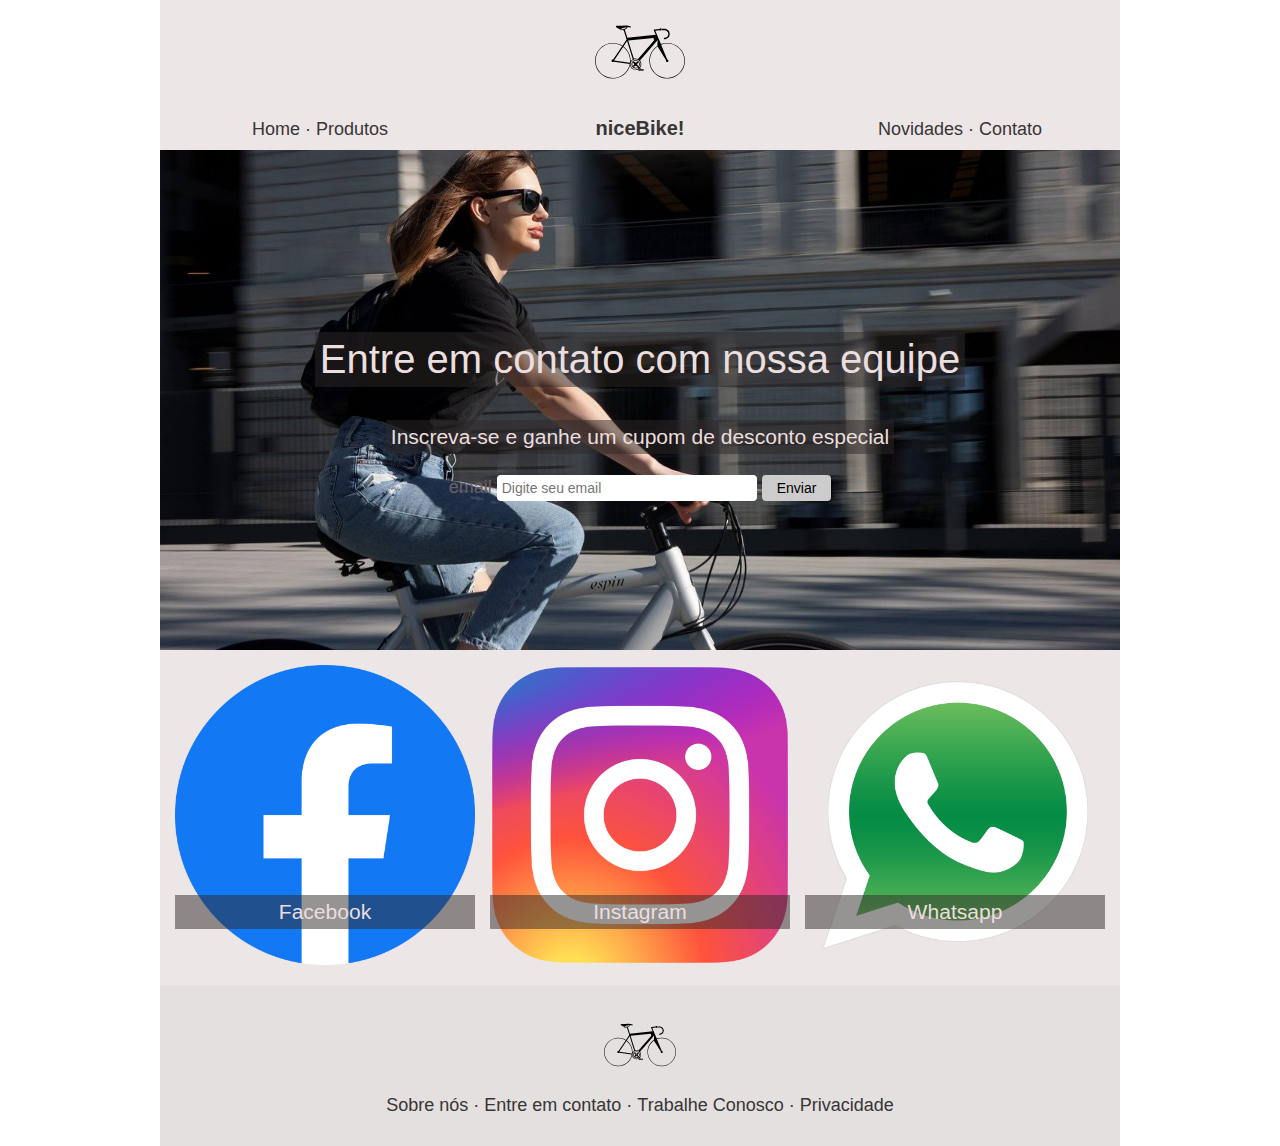
<file: contato.html>
<!--Desenvolvedor: André Lubawski -->
<!DOCTYPE html>
<html lang="pt-br">
  <head>
    <meta charset="utf-8" />
    <meta name="viewport" content="width=device-width, initial-scale=1.0" />
    <title>Contato</title>
    <link rel="stylesheet" href="./css/contato.css" />
  </head>
  <body>
    <header>
      <div>
          <nav>
        <ul>
          <li><a href="./index.html">Home</a></li>
          <span>&#183;</span>
          <li><a href="./produtos-geral.html">Produtos</a></li>
        </ul>
          </nav>
      </div>
      <div>
        <img src="./img/bike.svg" alt="logo" />
        <h1><a href="./index.html">niceBike!</a></h1>
      </div>
      <div>
          <nav>
          <ul>
              <li><a href="./produtos-geral.html">Novidades</a></li>
              <span>&#183;</span>
              <li><a href="./contato.html">Contato</a></li>
          </ul>
        </nav>
    </div>
    </header>
    <section id="sign-up">
        <h2>Entre em contato com nossa equipe</h2>
        <h3>Inscreva-se e ganhe um cupom de desconto especial</h3>
        <form>
            <label for="">email</label>
            <input type="email" aria-label="email" placeholder="Digite seu email">
            <input type="submit" value="Enviar">
        </form>
    </section>
    <section id="ideas">
        <div class="relative">
            <a href="https://pt-br.facebook.com/" target="_blank"><img src="img/face.png" alt="facebook"></a>
            <h3 class="category-title">Facebook</h3>
        </div>
        <div class="relative middle">
           <a href="https://www.instagram.com/" target="_blank"> <img src="img/insta.png" alt="Instagram
            "></a>
            <h3 class="category-title">Instagram</h3>
        </div>
        <div class="relative">
            <a href="https://www.whatsapp.com/?lang=pt_br" target="_blank"><img src="img/wp.png" alt="Wpp"></a>
            <h3 class="category-title">Whatsapp</h3>
        </div>
    </section>
    <footer>
        <img src="img/bike.svg" alt="logo-2">
        <nav>
            <ul>
                <li><a href="./sobre.html">Sobre nós</a></li>
                <span>&#183;</span>
                <li><a href="./contato.html">Entre em contato</a></li>
                <span>&#183;</span>
                <li><a href="./trabalhe.html">Trabalhe Conosco</a></li>
                <span>&#183;</span>
                <li><a href="./privacidade.html">Privacidade</a></li>
        </nav>
    </footer>
  </body>
</html>
</file>
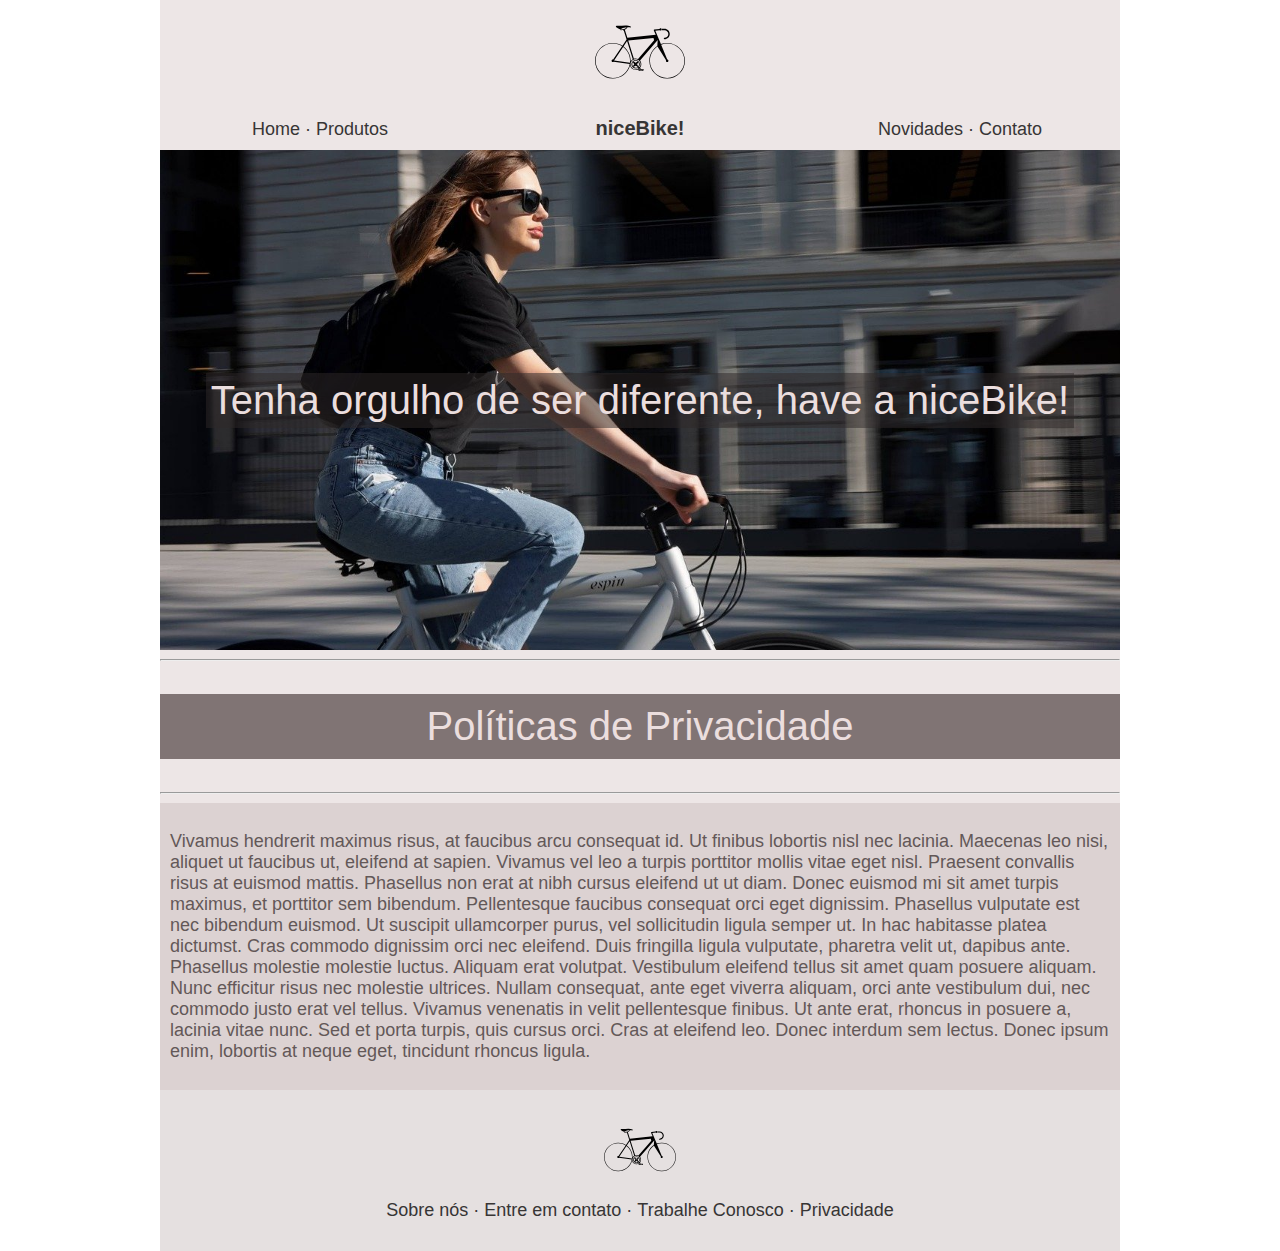
<file: privacidade.html>
<!--Desenvolvedor: André Lubawski -->
<!DOCTYPE html>
<html lang="pt-br">
  <head>
    <meta charset="utf-8" />
    <meta name="viewport" content="width=device-width, initial-scale=1.0" />
    <title>Privacidade</title>
    <link rel="stylesheet" href="./css/style-home.css" />
  </head>
  <body>
    <header>
      <div>
          <nav>
        <ul>
          <li><a href="./index.html">Home</a></li>
          <span>&#183;</span>
          <li><a href="./produtos-geral.html">Produtos</a></li>
        </ul>
          </nav>
      </div>
      <div>
        <img src="./img/bike.svg" alt="logo" />
        <h1><a href="./index.html">niceBike!</a></h1>
      </div>
      <div>
          <nav>
          <ul>
              <li><a href="./produtos-geral.html">Novidades</a></li>
              <span>&#183;</span>
              <li><a href="./contato.html">Contato</a></li>
          </ul>
        </nav>
    </div>
    </header>
    <section id="sign-up">
        <h2>Tenha orgulho de ser diferente, have a niceBike!</h2>
    </section>
    <hr>
    <h2 class="pol">Políticas de Privacidade</h2>
    <hr>
<article class="pol-txt">
    <section>
        <p> Vivamus hendrerit maximus risus, at faucibus arcu consequat id. Ut finibus lobortis nisl nec lacinia. Maecenas leo nisi, aliquet ut faucibus ut, eleifend at sapien. Vivamus vel leo a turpis porttitor mollis vitae eget nisl. Praesent convallis risus at euismod mattis. Phasellus non erat at nibh cursus eleifend ut ut diam. Donec euismod mi sit amet turpis maximus, et porttitor sem bibendum. Pellentesque faucibus consequat orci eget dignissim. Phasellus vulputate est nec bibendum euismod. Ut suscipit ullamcorper purus, vel sollicitudin ligula semper ut. In hac habitasse platea dictumst. Cras commodo dignissim orci nec eleifend. Duis fringilla ligula vulputate, pharetra velit ut, dapibus ante. Phasellus molestie molestie luctus. Aliquam erat volutpat.

            Vestibulum eleifend tellus sit amet quam posuere aliquam. Nunc efficitur risus nec molestie ultrices. Nullam consequat, ante eget viverra aliquam, orci ante vestibulum dui, nec commodo justo erat vel tellus. Vivamus venenatis in velit pellentesque finibus. Ut ante erat, rhoncus in posuere a, lacinia vitae nunc. Sed et porta turpis, quis cursus orci. Cras at eleifend leo. Donec interdum sem lectus. Donec ipsum enim, lobortis at neque eget, tincidunt rhoncus ligula. 
        </p>
    </section>
</article>
    <footer>
        <img src="img/bike.svg" alt="logo-2">
        <nav>
            <ul>
                <li><a href="./sobre.html">Sobre nós</a></li>
                <span>&#183;</span>
                <li><a href="./contato.html">Entre em contato</a></li>
                <span>&#183;</span>
                <li><a href="./trabalhe.html">Trabalhe Conosco</a></li>
                <span>&#183;</span>
                <li><a href="./privacidade.html">Privacidade</a></li>
        </nav>
    </footer>
  </body>
</html>
</file>
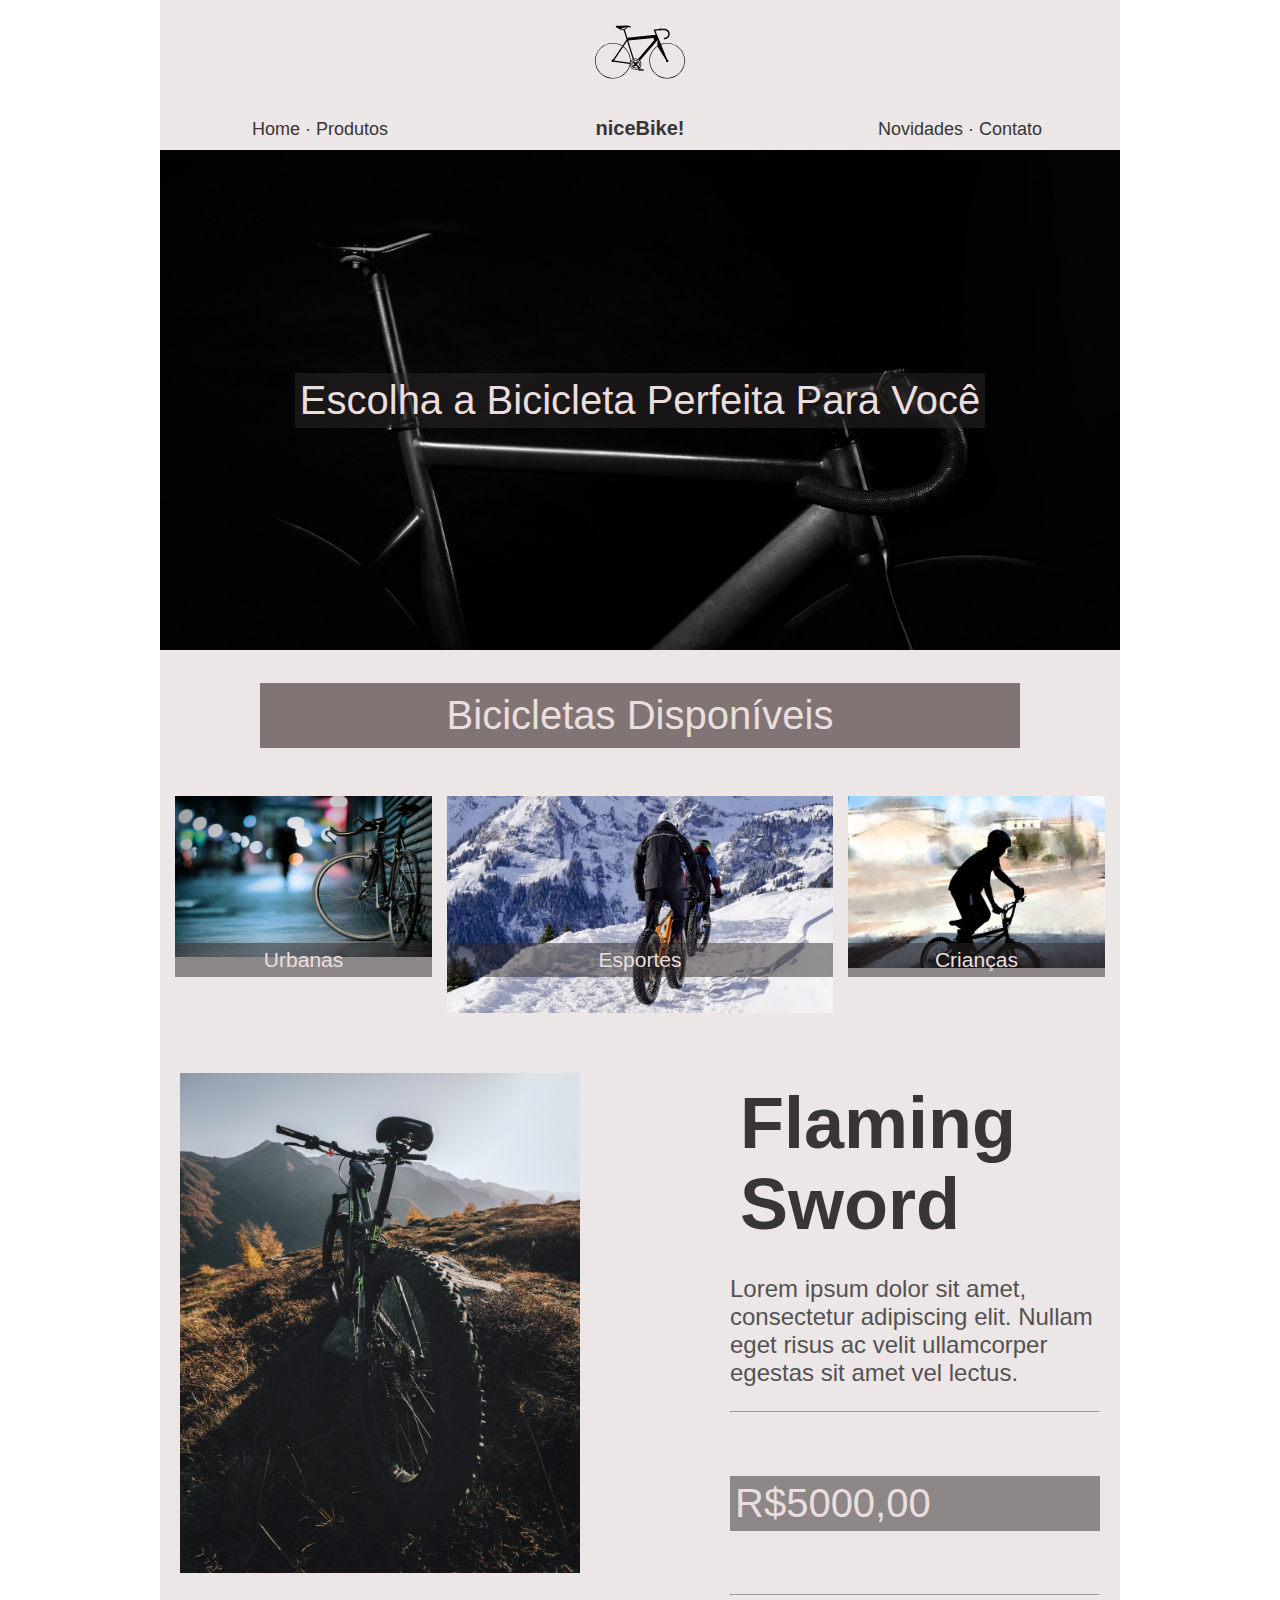
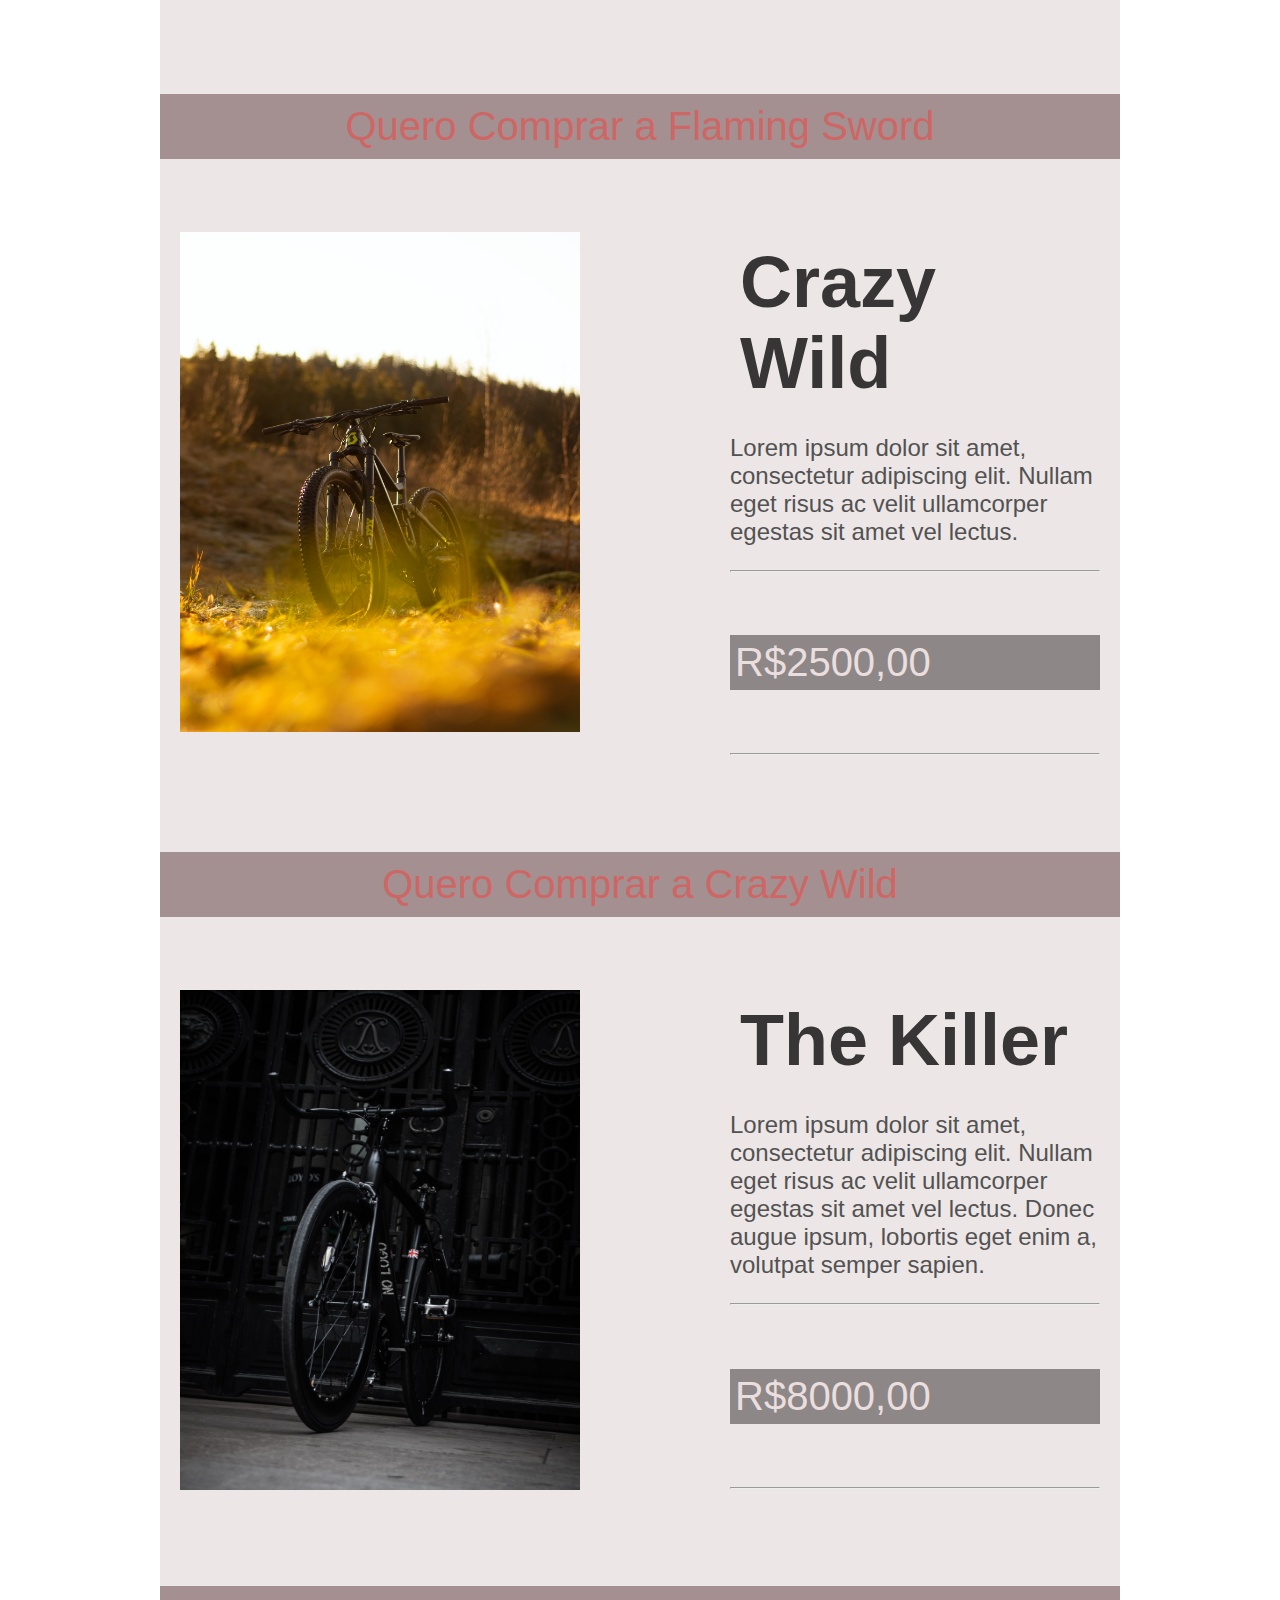
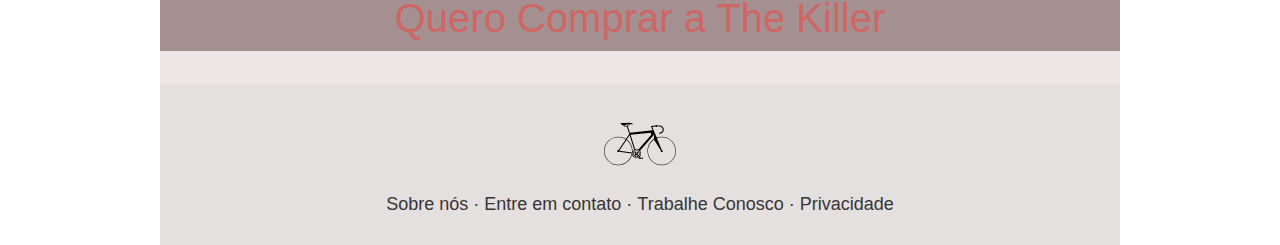
<file: produtos-geral.html>
<!--Desenvolvedor: André Lubawski -->
<!DOCTYPE html>
<html lang="pt-br">
  <head>
    <meta charset="utf-8" />
    <meta name="viewport" content="width=device-width, initial-scale=1.0" />
    <title>niceBike!</title>
    <link rel="stylesheet" href="./css/style-home.css" />
    <link rel="stylesheet" href="./css/produtos-geral.css" />
  </head>
  <body>
    <header>
      <div>
          <nav>
        <ul>
          <li><a href="./index.html">Home</a></li>
          <span>&#183;</span>
          <li><a href="./produtos-geral.html">Produtos</a></li>
        </ul>
          </nav>
      </div>
      <div>
        <img src="./img/bike.svg" alt="logo" />
        <h1><a href="./index.html">niceBike!</a></h1>
      </div>
      <div>
          <nav>
          <ul>
              <li><a href="./produtos-geral.html">Novidades</a></li>
              <span>&#183;</span>
              <li><a href="./contato.html">Contato</a></li>
          </ul>
        </nav>
    </div>
    </header>
    <section id="Produtos-Intro">
        <h2>Escolha a Bicicleta Perfeita Para Você</h2>
        
    </section>
    <h2 id = "escolha1" class="Bicicletas-disp">Bicicletas Disponíveis</h2>
    <section id="ideas">
        <div class="relative">
            <img src="img/urbana.jpg" alt="Urbanas">
            <h3 class="category-title">Urbanas</h3>
        </div>
        <div class="relative middle">
            <img src="img/esportes.jpg" alt="Esportes
            ">
            <h3 class="category-title">Esportes</h3>
        </div>
        <div class="relative">
            <img src="img/criancas.jpg" alt="Criancas">
            <h3 class="category-title">Crianças</h3>
        </div>
    </section>
<section class="produtos">
    <img src="./img/bk1.jpg" alt="bike 1" width="400" height="500" />
    <div>
      <h1>Flaming Sword</h1>
      <p>Lorem ipsum dolor sit amet, consectetur adipiscing elit. Nullam eget risus ac velit ullamcorper egestas sit amet vel lectus.<hr><br><h2>R$5000,00</h2><br><hr></p>
    </div>
</section>
<h2 id = "escolher">Quero Comprar a Flaming Sword</h2>
<section class="produtos">
  <img src="./img/bk2.jpg" alt="bike 1" width="400" height="500" />
  <div>
    <h1>Crazy Wild</h1>
    <p>Lorem ipsum dolor sit amet, consectetur adipiscing elit. Nullam eget risus ac velit ullamcorper egestas sit amet vel lectus.<hr><br><h2>R$2500,00</h2><br><hr></p>
  </div>
</section>
<h2 id = "escolher">Quero Comprar a Crazy Wild</h2>
<section class="produtos">
  <img src="./img/bk3.jpg" alt="bike 1" width="400" height="500" />
  <div>
    <h1>The Killer</h1>
    <p>Lorem ipsum dolor sit amet, consectetur adipiscing elit. Nullam eget risus ac velit ullamcorper egestas sit amet vel lectus. Donec augue ipsum, lobortis eget enim a, volutpat semper sapien.<hr><br><h2>R$8000,00</h2><br><hr></p>
  </div>
</section>
<h2 id = "escolher">Quero Comprar a The Killer</h2>
    <footer>
        <img src="img/bike.svg" alt="logo-2">
        <nav>
            <ul>
                <li><a href="./sobre.html">Sobre nós</a></li>
                <span>&#183;</span>
                <li><a href="./contato.html">Entre em contato</a></li>
                <span>&#183;</span>
                <li><a href="./trabalhe.html">Trabalhe Conosco</a></li>
                <span>&#183;</span>
                <li><a href="./privacidade.html">Privacidade</a></li>
        </nav>
    </footer>
  </body>
</html>
</file>
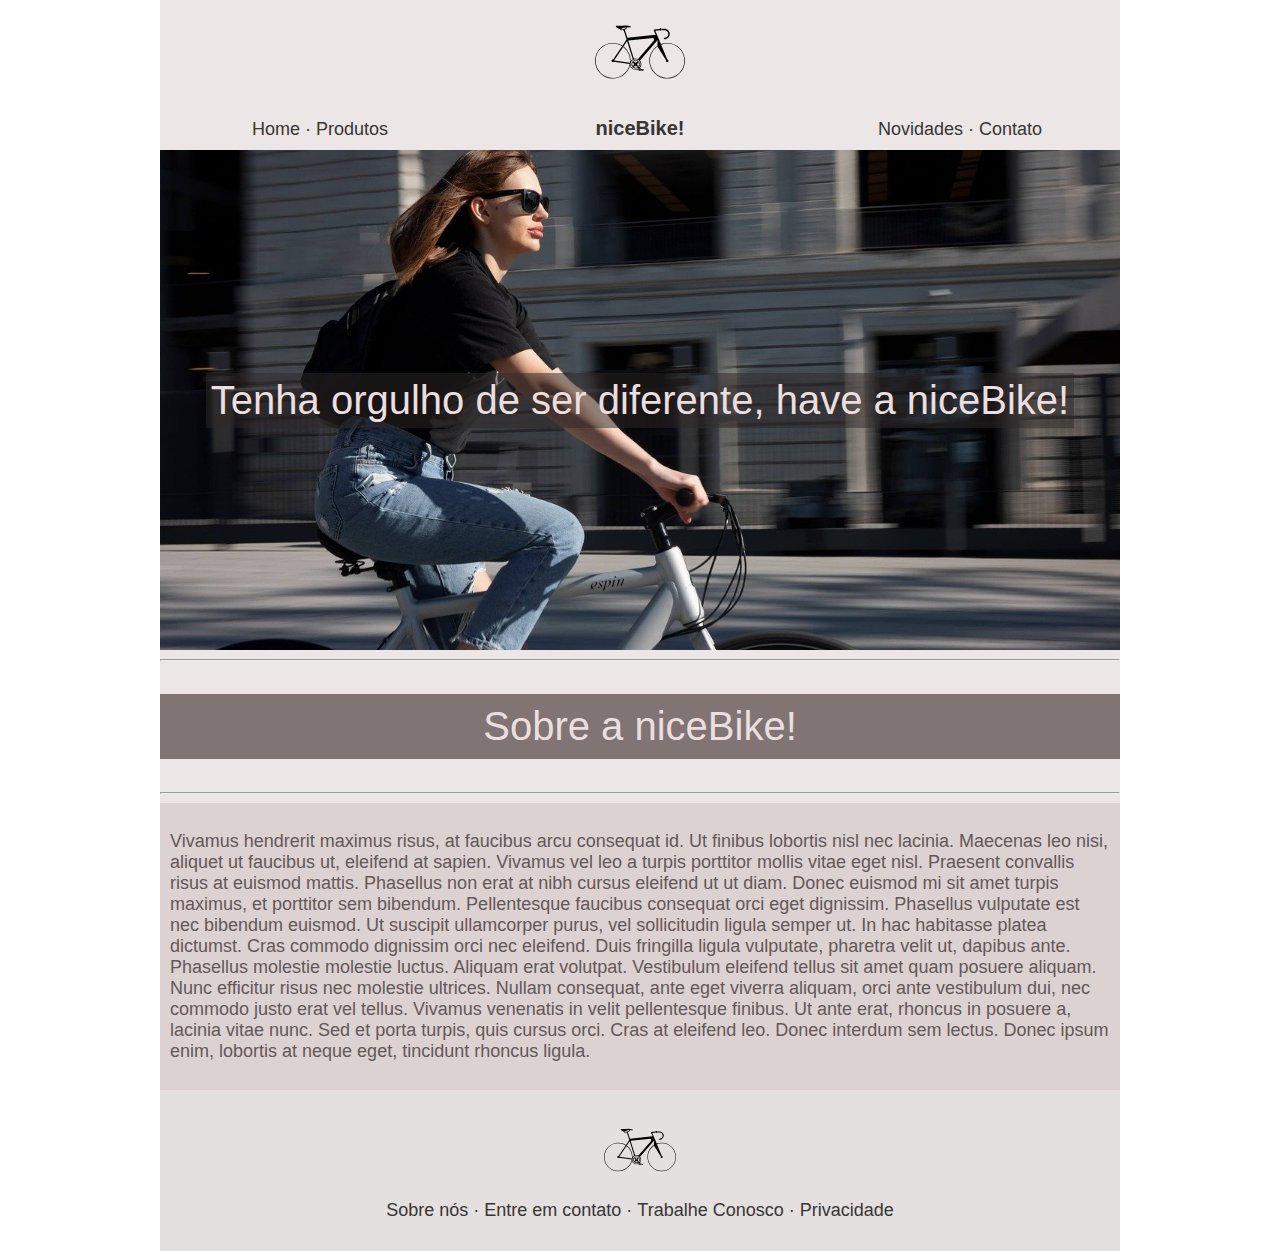
<file: sobre.html>
<!--Desenvolvedor: André Lubawski -->
<!DOCTYPE html>
<html lang="pt-br">
  <head>
    <meta charset="utf-8" />
    <meta name="viewport" content="width=device-width, initial-scale=1.0" />
    <title>Sobre</title>
    <link rel="stylesheet" href="./css/style-home.css" />
  </head>
  <body>
    <header>
      <div>
        <nav>
          <ul>
            <li><a href="index.html">Home</a></li>
            <span>&#183;</span>
            <li><a href="./produtos-geral.html">Produtos</a></li>
          </ul>
        </nav>
      </div>
      <div>
        <img src="./img/bike.svg" alt="logo" />
        <h1><a href="./index.html">niceBike!</a></h1>
      </div>
      <div>
        <nav>
          <ul>
            <li><a href="./produtos-geral.html">Novidades</a></li>
            <span>&#183;</span>
            <li><a href="./contato.html">Contato</a></li>
          </ul>
        </nav>
      </div>
    </header>
    <section id="sign-up">
      <h2>Tenha orgulho de ser diferente, have a niceBike!</h2>
    </section>
    <hr />
    <h2 class="pol">Sobre a niceBike!</h2>
    <hr />
    <article class="pol-txt">
      <section>
        <p>
          Vivamus hendrerit maximus risus, at faucibus arcu consequat id. Ut
          finibus lobortis nisl nec lacinia. Maecenas leo nisi, aliquet ut
          faucibus ut, eleifend at sapien. Vivamus vel leo a turpis porttitor
          mollis vitae eget nisl. Praesent convallis risus at euismod mattis.
          Phasellus non erat at nibh cursus eleifend ut ut diam. Donec euismod
          mi sit amet turpis maximus, et porttitor sem bibendum. Pellentesque
          faucibus consequat orci eget dignissim. Phasellus vulputate est nec
          bibendum euismod. Ut suscipit ullamcorper purus, vel sollicitudin
          ligula semper ut. In hac habitasse platea dictumst. Cras commodo
          dignissim orci nec eleifend. Duis fringilla ligula vulputate, pharetra
          velit ut, dapibus ante. Phasellus molestie molestie luctus. Aliquam
          erat volutpat. Vestibulum eleifend tellus sit amet quam posuere
          aliquam. Nunc efficitur risus nec molestie ultrices. Nullam consequat,
          ante eget viverra aliquam, orci ante vestibulum dui, nec commodo justo
          erat vel tellus. Vivamus venenatis in velit pellentesque finibus. Ut
          ante erat, rhoncus in posuere a, lacinia vitae nunc. Sed et porta
          turpis, quis cursus orci. Cras at eleifend leo. Donec interdum sem
          lectus. Donec ipsum enim, lobortis at neque eget, tincidunt rhoncus
          ligula.
        </p>
      </section>
    </article>
    <footer>
      <img src="img/bike.svg" alt="logo-2" />
      <nav>
        <ul>
          <li><a href="./sobre.html">Sobre nós</a></li>
          <span>&#183;</span>
          <li><a href="./contato.html">Entre em contato</a></li>
          <span>&#183;</span>
          <li><a href="./trabalhe.html">Trabalhe Conosco</a></li>
          <span>&#183;</span>
          <li><a href="./privacidade.html">Privacidade</a></li>
        </ul>
      </nav>
    </footer>
  </body>
</html>
</file>
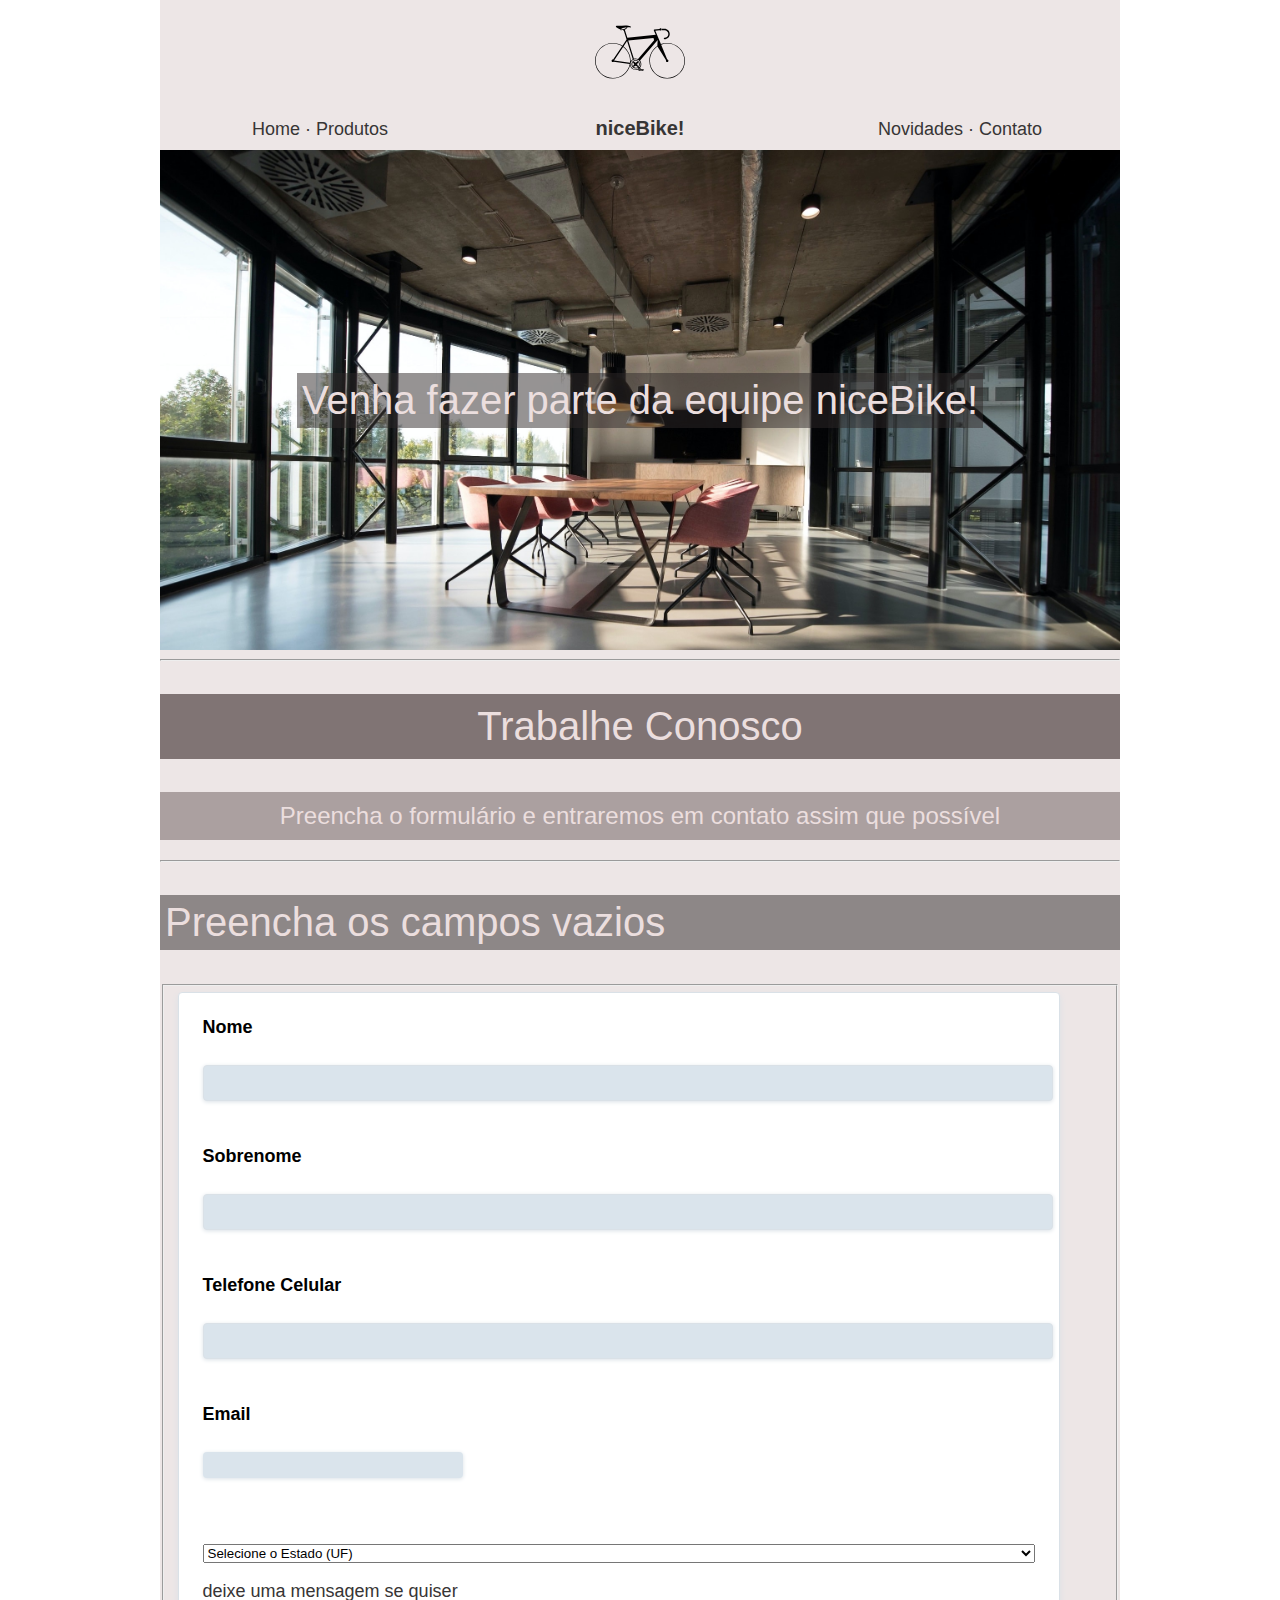
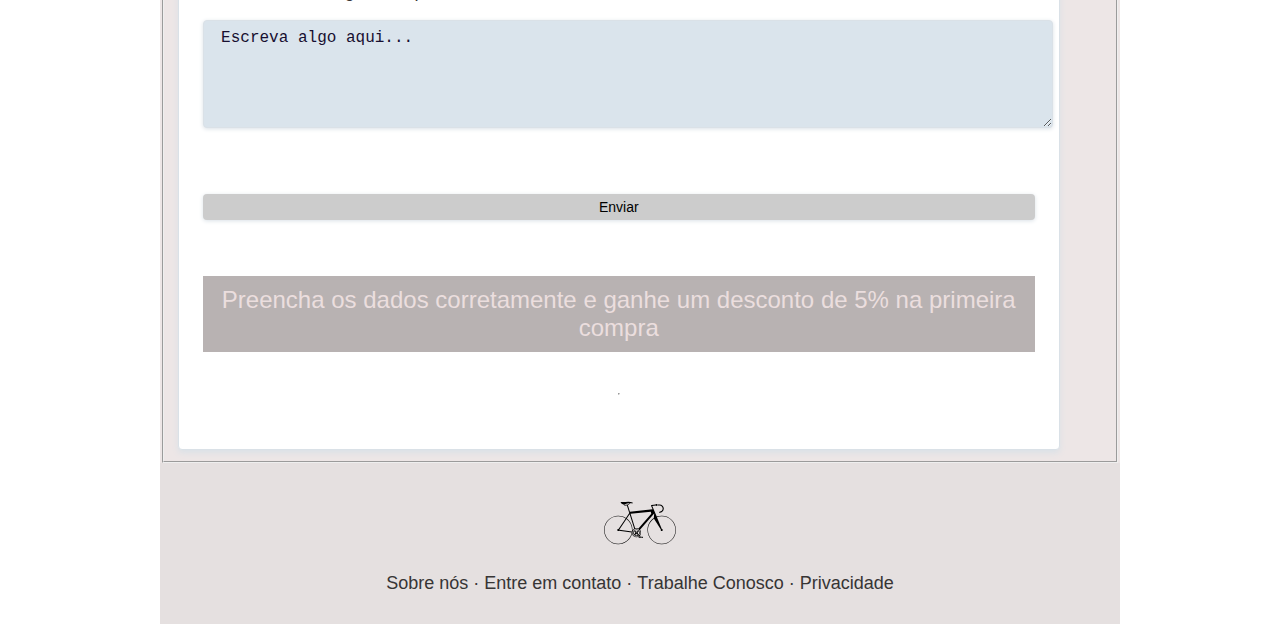
<file: trabalhe.html>
<!--Desenvolvedor: André Lubawski -->
<!DOCTYPE html>
<html lang="pt-br">
  <head>
    <meta charset="utf-8" />
    <meta name="viewport" content="width=device-width, initial-scale=1.0" />
    <title>Trabalhe Conosco</title>
    <link rel="stylesheet" href="./css/style-home.css" />
    <link rel="stylesheet" href="./css/trabalhe.css" />
  </head>
  <body>
    <header>
      <div>
          <nav>
        <ul>
          <li><a href="./index.html">Home</a></li>
          <span>&#183;</span>
          <li><a href="./produtos-geral.html">Produtos</a></li>
        </ul>
          </nav>
      </div>
      <div>
        <img src="./img/bike.svg" alt="logo" />
        <h1><a href="./index.html">niceBike!</a></h1>
      </div>
      <div>
          <nav>
          <ul>
              <li><a href="./produtos-geral.html">Novidades</a></li>
              <span>&#183;</span>
              <li><a href="./contato.html">Contato</a></li>
          </ul>
        </nav>
    </div>
    </header>
    <section id="tr-intro">
        <h2>Venha fazer parte da equipe niceBike!</h2>
    </section>
    <hr>
    <h2 class="trh2">Trabalhe Conosco</h2>
    <h2 class="trh3">Preencha o formulário e entraremos em contato assim que possível</h2>
    <hr>
    <h2>Preencha os campos vazios</h2>
    <fieldset>
    <div class="container">
    <form action = "./formdata.php" method = "POST">
        <label for = "nome">Nome</label><br>
        <input type = "text" id = "nome" name = "nome" aria-required="true">
        <br>

        <label for = "sobrenome">Sobrenome</label><br>
        <input type = "text" id = "sobrenome" name = "sobrenome" aria-required="true">
        <br>

        <label for = "telefonecel">Telefone Celular</label><br>
        <input type = "number" id = "telefonecel" name = "telefonecel">
        <br>

        <label for = "email">Email</label><br>
        <input type = "email" id = "email" name = "email">
        <br>
        <br>

        <select name = "estado">
            <option selected="" value="">Selecione o Estado (UF)</option>
            <option value="">Selecione</option>
            <option value="AC">Acre</option>
            <option value="AL">Alagoas</option>
            <option value="AP">Amapá</option>
            <option value="AM">Amazonas</option>
            <option value="BA">Bahia</option>
            <option value="CE">Ceará</option>
            <option value="DF">Distrito Federal</option>
            <option value="ES">Espirito Santo</option>
            <option value="GO">Goiás</option>
            <option value="MA">Maranhão</option>
            <option value="MS">Mato Grosso do Sul</option>
            <option value="MT">Mato Grosso</option>
            <option value="MG">Minas Gerais</option>
            <option value="PA">Pará</option>
            <option value="PB">Paraíba</option>
            <option value="PR">Paraná</option>
            <option value="PE">Pernambuco</option>
            <option value="PI">Piauí</option>
            <option value="RJ">Rio de Janeiro</option>
            <option value="RN">Rio Grande do Norte</option>
            <option value="RS">Rio Grande do Sul</option>
            <option value="RO">Rondônia</option>
            <option value="RR">Roraima</option>
            <option value="SC">Santa Catarina</option>
            <option value="SP">São Paulo</option>
            <option value="SE">Sergipe</option>
            <option value="TO">Tocantins</option>
        </select>
       
        <p>deixe uma mensagem se quiser</p>
        <textarea name = "textarea" rows="5" cols="30"  minlength="10" maxlength="20"> Escreva algo aqui...
        </textarea>

        <br>
        <br>
        
        <input class ="inp"type = "submit" value = "Enviar">
      
    <h4 class="trh4">Preencha os dados corretamente e ganhe um desconto de 5% na primeira compra</h4>
        <hr>
        <br>
    </form>
  </fieldset>
    </div>
    <footer>
        <img src="img/bike.svg" alt="logo-2">
        <nav>
            <ul>
                <li><a href="./sobre.html">Sobre nós</a></li>
                <span>&#183;</span>
                <li><a href="./contato.html">Entre em contato</a></li>
                <span>&#183;</span>
                <li><a href="./trabalhe.html">Trabalhe Conosco</a></li>
                <span>&#183;</span>
                <li><a href="./privacidade.html">Privacidade</a></li>
        </nav>
    </footer>
  </body>
</html>
</file>
<file: css/contato.css>
html {
  background-color: #ffffff;
}
body {
  background-color: #ede6e6;
  font-family: Arial, Helvetica, sans-serif;
  font-size: 18px;
  margin: 0 auto;
  width: 960px;
  color: #373535;
}
header {
  display: flex;
  height: 150px;
}
header > div {
  flex: 1;
  text-align: center;
  align-self: flex-end;
}
li {
  display: inline;
}
header img {
  max-width: 100px;
}
h1 {
  margin: 10px;
  font-size: 20px;
}
ul {
  margin: 10px 0;
  padding: 0;
}
a {
  text-decoration: none;
  color: #373535;
}
a:hover {
  color: rgb(226, 74, 74);
}
#sign-up {
  background-image: url(../img/fundo.jpg);
  background-size: 100%;
  background-repeat: no-repeat;
  display: flex;
  height: 500px;
  flex-direction: column;
  align-items: center;
  justify-content: center;
  color: rgb(112, 95, 95);
}

h2,
h3 {
  background-color: rgba(46, 39, 39, 0.5);
  padding: 5px;
  color: rgb(235, 222, 222);
  font-weight: 300;
}
h2 {
  font-size: 40px;
}
h3 {
  margin-top: 0;
}
input[type="email"] {
  width: 250px;
  padding: 5px;
  border-radius: 4px;
  font-size: 14px;
  border: none;
}
input[type="submit"] {
  background: #cccccc;
  padding: 5px 15px;
  border: none;
  border-radius: 4px;
  font-size: 14px;
}
#ideas {
  display: flex;
  padding: 15px;
}
#ideas img {
  width: 100%;
}
.relative {
  position: relative;
}
.category-title {
  position: absolute;
  bottom: 20px;
  width: 100%;
  text-align: center;
  padding: 5px 0;
}
.middle {
  margin: 0 15px;
}
footer {
  display: flex;
  flex-direction: column;
  align-items: center;
  background: #e5e0e0;
  padding: 20px;
}
footer img {
  max-width: 80px;
}
#escolha1 {
  background-color: rgba(19, 1, 1, 0.5);
  padding: 10px;
  color: rgb(235, 222, 222);
  font-weight: 300;
  margin-right: 100px;
}
#escolha2 {
  background-color: rgba(19, 1, 1, 0.5);
  padding: 10px;
  color: rgb(235, 222, 222);
  font-weight: 300;
  margin-left: 100px;
}
.pol {
  text-align: center;
  background-color: rgba(19, 1, 1, 0.5);
  padding: 10px;
  color: rgb(235, 222, 222);
  font-weight: 300;
}
.pol-txt {
  background-color: rgba(165, 156, 156, 0.5);
  padding: 10px;
  color: rgb(10, 10, 10);
  font-weight: 300;
}
</file>
<file: css/style-home.css>
html {
  background-color: #ffffff;
}
body {
  background-color: #ede6e6;
  font-family: Arial, Helvetica, sans-serif;
  font-size: 18px;
  margin: 0 auto;
  width: 960px;
  color: #373535;
}
header {
  display: flex;
  height: 150px;
}
header > div {
  flex: 1;
  text-align: center;
  align-self: flex-end;
}
li {
  display: inline;
}
header img {
  max-width: 100px;
}
h1 {
  margin: 10px;
  font-size: 20px;
}
ul {
  margin: 10px 0;
  padding: 0;
}
a {
  text-decoration: none;
  color: #373535;
}
a:hover {
  color: rgb(226, 74, 74);
}
#sign-up {
  background-image: url(../img/fundo.jpg);
  background-size: 100%;
  background-repeat: no-repeat;
  display: flex;
  height: 500px;
  flex-direction: column;
  align-items: center;
  justify-content: center;
  color: rgb(112, 95, 95);
}

h2,
h3 {
  background-color: rgba(46, 39, 39, 0.5);
  padding: 5px;
  color: rgb(235, 222, 222);
  font-weight: 300;
}
h2 {
  font-size: 40px;
}
h3 {
  margin-top: 0;
}
input[type="email"] {
  width: 250px;
  padding: 5px;
  border-radius: 4px;
  font-size: 14px;
  border: none;
}
input[type="submit"] {
  background: #cccccc;
  padding: 5px 15px;
  border: none;
  border-radius: 4px;
  font-size: 14px;
}
#ideas {
  display: flex;
  padding: 15px;
}
#ideas img {
  width: 100%;
}
.relative {
  position: relative;
}
.category-title {
  position: absolute;
  bottom: 20px;
  width: 100%;
  text-align: center;
  padding: 5px 0;
}
.middle {
  margin: 0 15px;
}
footer {
  display: flex;
  flex-direction: column;
  align-items: center;
  background: #e5e0e0;
  padding: 20px;
}
footer img {
  max-width: 80px;
}
#escolha1 {
  background-color: rgba(19, 1, 1, 0.5);
  padding: 10px;
  color: rgb(235, 222, 222);
  font-weight: 300;
  margin-right: 100px;
}
#escolha2 {
  background-color: rgba(19, 1, 1, 0.5);
  padding: 10px;
  color: rgb(235, 222, 222);
  font-weight: 300;
  margin-left: 100px;
}
.pol {
  text-align: center;
  background-color: rgba(19, 1, 1, 0.5);
  padding: 10px;
  color: rgb(235, 222, 222);
  font-weight: 300;
}
.pol-txt {
  background-color: rgba(204, 189, 189, 0.5);
  padding: 10px;
  color: rgb(99, 88, 88);
  font-weight: 300;
}
.pol-txt:hover {
  color: black;
}
</file>
<file: css/produtos-geral.css>
#Produtos-Intro {
  background-image: url(../img/fundo2.jpg);
  background-size: 100%;
  background-repeat: no-repeat;
  display: flex;
  height: 500px;
  flex-direction: column;
  align-items: center;
  justify-content: center;
  color: rgb(112, 95, 95);
}
.Bicicletas-disp {
  margin-left: 100px;
  margin-right: 100px;
  text-align: center;
}

.produtos {
  max-width: 1200px;
  padding: 40px 20px;
  margin: 0 auto;
  display: grid;
  grid-template-columns: 1fr 2fr;
  gap: 150px;
}
.produtos h1 {
  font-size: 4.5rem;
  line-height: 1.125;
  margin-bottom: 30px;
  position: relative;
}
.produtos p {
  font-size: 1.5rem;
  color: #525252;
}
#escolher {
  background-color: rgba(133, 107, 107, 0.7);
  padding: 10px;
  color: rgb(207, 102, 102);
  font-weight: 300;
  text-align: center;
}
#escolher:hover {
  color: red;
}
</file>
<file: css/trabalhe.css>
.trh2 {
  text-align: center;
  background-color: rgba(19, 1, 1, 0.5);
  padding: 10px;
  color: rgb(235, 222, 222);
  font-weight: 300;
}
.trh3 {
  text-align: center;
  background-color: rgba(19, 1, 1, 0.3);
  padding: 10px;
  color: rgb(235, 222, 222);
  font-weight: 300;
  font-size: 24px;
}
#tr-intro {
  background-image: url(../img/bkg-tr.jpg);
  background-size: 100%;
  background-repeat: no-repeat;
  display: flex;
  height: 500px;
  flex-direction: column;
  align-items: center;
  justify-content: center;
  color: rgb(112, 95, 95);
}
.trh4 {
  text-align: center;
  background-color: rgba(19, 1, 1, 0.3);
  padding: 10px;
  color: rgb(235, 222, 222);
  font-weight: 300;
  font-size: 24px;
}
.trh4:hover {
  font-size: 26px;
  color: red;
}
.inp {
  color: #000000;
  border-radius: 5px;
}
.inp:hover {
  color: #3490dc;
}
input,
textarea {
  background-color: #dae4ec;
  font-size: 16px;
  color: #170f30;
  width: 100%;
  max-width: 100%;
  margin-bottom: 24px;
  padding: 8px;
  border-radius: 4px;
  border: 1px solid #dae1e7;
  box-shadow: 0 1px 4px 0px #dae1e7;
}
form {
  width: 90%;
  padding: 24px;
  background-color: #fff;
  border-radius: 4px;
  border: 1px solid #dae1e7;
  box-shadow: 0 3px 6px 0px #dae1e7;
  display: flex;
  flex-direction: column;
}
label {
  font-weight: bold;
  color: #000000;
  margin-bottom: 6px;
}
</file>
